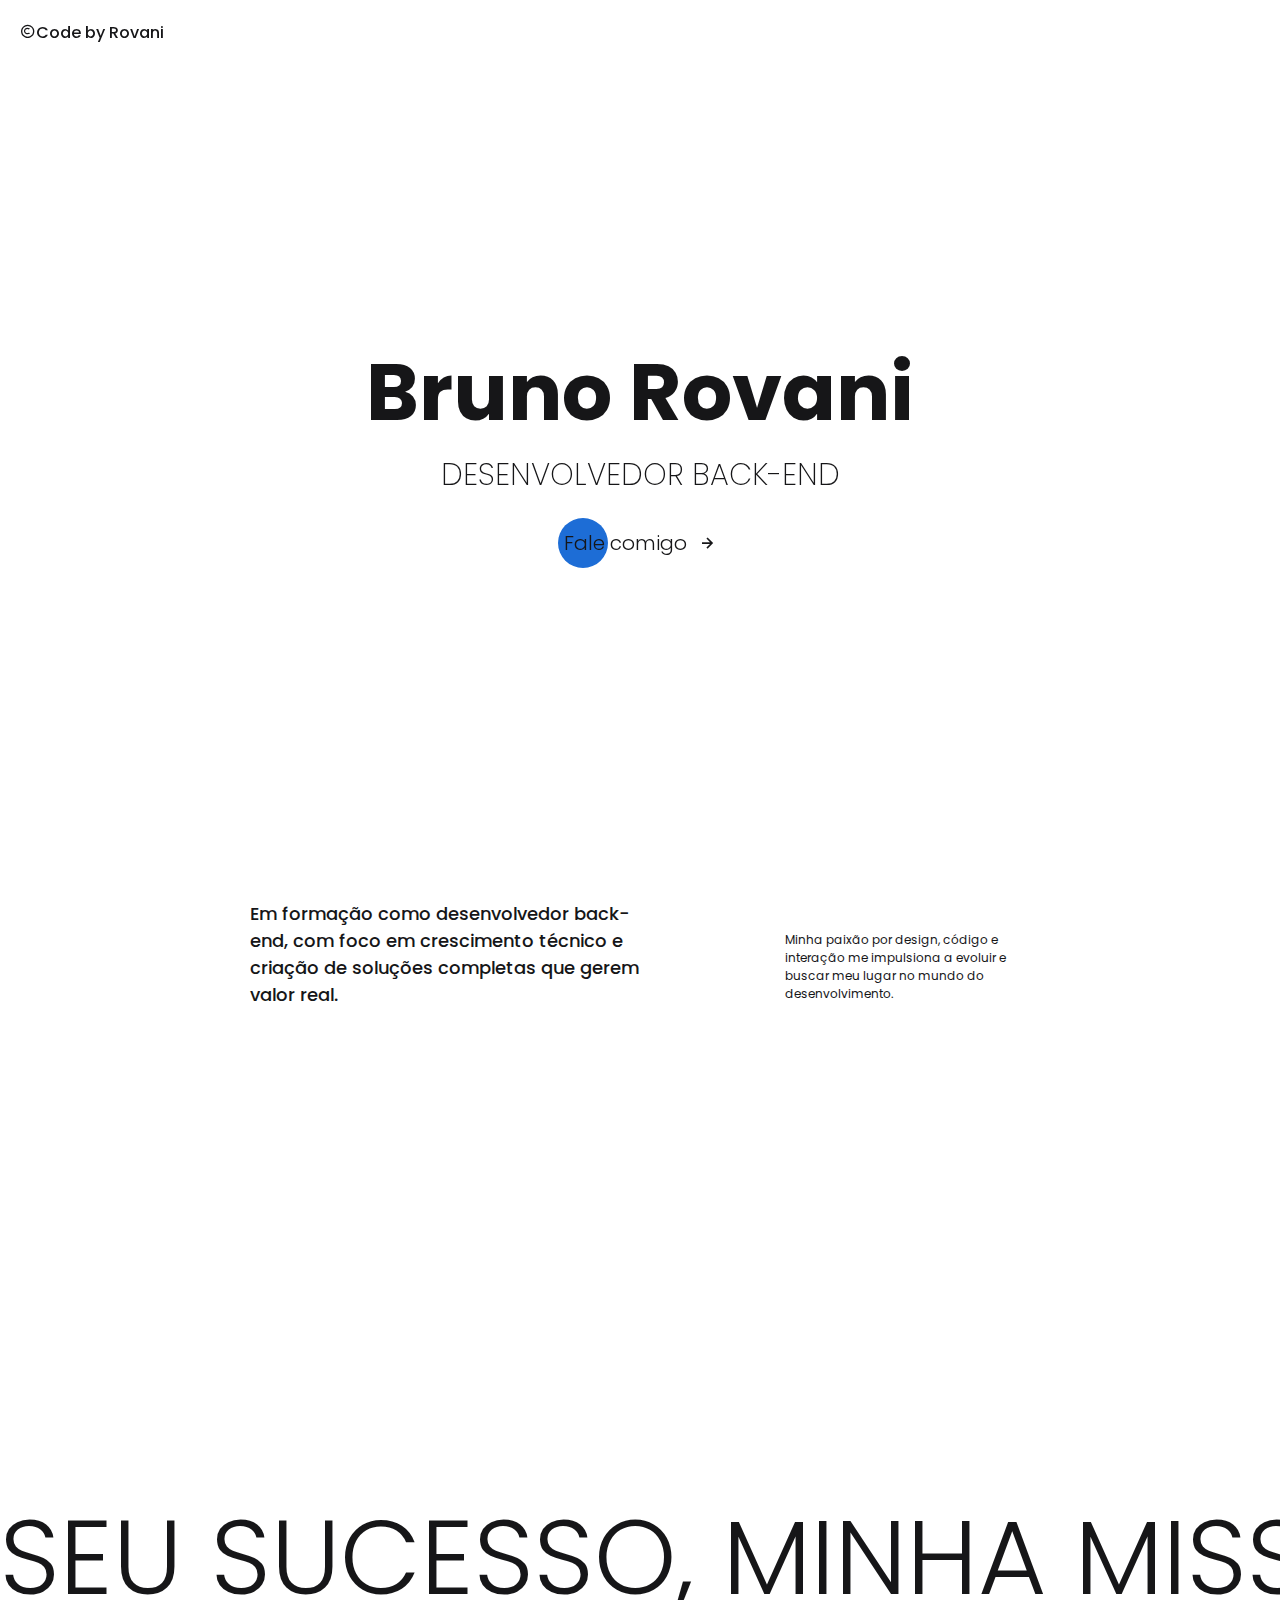
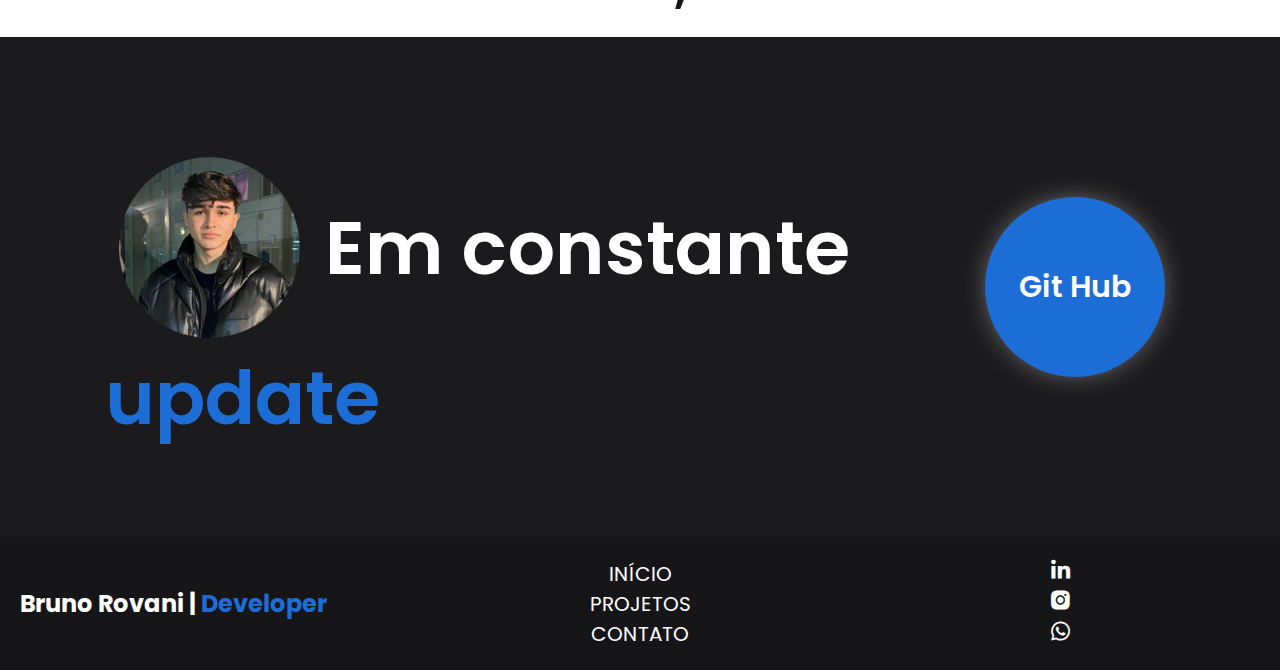
<file: index.html>
<!DOCTYPE html>
<html lang="pt-br">
<head>
    <meta charset="UTF-8">
    <meta name="viewport" content="width=device-width, initial-scale=1.0">
    <title>Bruno Rovani • Portfólio</title>
    <link rel="shortcut icon" href="img/favicon.ico" type="image/x-icon">
    <link rel="stylesheet" href="style.css">
    <link href='https://unpkg.com/boxicons@2.1.4/css/boxicons.min.css' rel='stylesheet'>
    

</head>
<body>


    
       <!-- Loader -->
    <div id="loader">
        <div class="spinner" id="loader-circle">
            <div></div>
            <div></div>
            <div></div>
            <div></div>
            <div></div>
            <div></div>
        </div>
    </div>
    
    
        <!-- ------------- SECTION INÍCIO -------------->
    
        <section class="inicio" id="inicio">
            <header class="copy">
                
                <span class="hidden2">
                    <i class='bx bx-copyright'></i>Code by Rovani
                </span>

               <!-- <div class="brasil" >
                    <span class="brasil-txt"> Brasil<br>São Paulo, <br>SP 📌</span>
            
                        <div >
                        </div>
                    
                </div>-->

            </header>
    
            <ul class="hidden3">
                <li><h1>Bruno Rovani</h1></li>
                <li><h2>DESENVOLVEDOR BACK-END</h2></li>
                <li>
                    <button onclick="UrlDelay('https://wa.me/5511992336415')">
                        <div class="button-txt">Fale comigo <i class='bx bx-right-arrow-alt'></i></div>
                    </button>
                </li>
            </ul>

        </section>
    
        <!------------- SECTION SOBRE --------------->
    
        <section class="sobre" id="sobre">
            <div class="sobre-title">
                    <div>
                        <h1 id="texto1">Em formação como desenvolvedor back-end, com foco em crescimento técnico e criação de soluções completas que gerem valor real.</h1>
                        <span class="hidden2">PROJETOS</span>
                    </div>
    
            <p id="texto2">Minha paixão por design, código e interação me impulsiona a evoluir e buscar meu lugar no mundo do desenvolvimento.</p>
            </div>
            <div class="line hidden"></div>
        </section>
    
        <!---------------- SECTION PROJETOS ------------------>
    
        <section class="projetos" id="projetos">
            <div class="projeto-container">
    
    
                <div class="projeto right hidden" onclick="UrlDelay('https://github.com/rovanidev/moodtracking-app')">
                    <span>MoodTracking-App</span> <i class='bx bx-link-external'></i>
                  </div>

                  <div class="projeto left hidden2" onclick="UrlDelay('https://github.com/brunorovani/SushiDelivery')">
                      <span>Sushi Delivery</span> <i class='bx bx-link-external'></i>
                  </div>
    
    
                <!--
                <div class="projeto right hidden">
                    <span>Projetos</span><i class='bx bx-link-external'></i>
                </div>
                -->
            </div>
        </section>

        

        <div class="frasedeimpacto" id="frasedeimpacto">
            <h1>SEU SUCESSO, MINHA MISSÃO</h1>
        </div>

        <!-------------------- SECTION CONTACT----------------------->
    
        <section class="contact">
    
            <div class="contact-title">
                <h1><img src="img/perfil.png" alt="">Em constante</h1>
                <h1>update</h1>
            </div>
    
    
                <div class="hardskills" onclick="UrlDelay('https://github.com/brunorovani')">
                    <div class="hardskills-circle">
                        <span>Git Hub</a></span>
                    </div>
                </div>
    
        </section>
    
          <!---------------------SECTION FOOTER------------------------>
    
       <footer class="footer" id="footer">
    
        <div class="footer-container">
    
            <div class="logo">
                <h2>Bruno Rovani | <span>Developer</h2>
            </div>
            <div class="navbar">
                <ul>
                    <li><a href="#inicio">INÍCIO</a></li>
                <li><a href="#projetos">PROJETOS</a></li>
                <li><a href="https://wa.me/5511992336415" target="_blank">CONTATO</a></li>
                </ul>
            </div>
            <div class="social">
                <ul>
                    <li>
                        <a href="https://www.linkedin.com/in/brunorovani/" target="_blank"><i class='bx bxs bxl-linkedin'></i></a>
                    </li>
                    <li>
                        <a href="https://www.instagram.com/brunorovani_/" target="_blank"><i class='bx bxs bxl-instagram-alt'></i></a>
                    </li>
                    <li>
                        <a href="https://wa.me/5511992336415" target="_blank"><i class='bx bxs bxl-whatsapp' ></i></a>
                    </li>
                </ul>
            </div>
        </div>
    </footer>


<script src="script.js"></script> 

</body>
</body>
</html>
</file>
<file: style.css>
/*----------Google Fonts----------*/

@import url("https://fonts.googleapis.com/css2?family=Poppins:ital,wght@0,100;0,200;0,300;0,400;0,500;0,600;0,700;0,800;0,900;1,100;1,200;1,300;1,400;1,500;1,600;1,700;1,800;1,900&family=Source+Sans+3:ital,wght@0,200..900;1,200..900&display=swap");

* {
  margin: 0;
  padding: 0;
  box-sizing: border-box;
  list-style: none;
  text-decoration: none;
  color: #161618;
  scroll-behavior: smooth;
  scroll-margin-top: 120px;
}

*,
*::before,
*::after {
  box-sizing: border-box;
}

section {
  height: 100vh;
  width: 100%;
  
}

 body, html {
  font-family: "Poppins";
  overflow-x: hidden;  
}


/*--------------Animações-----------------*/

.hidden {
  opacity: 0;
  transform: translateX(100%);
}

.hidden2 {
  opacity: 0;
  transform: translateX(-100%);
}

.hidden3 {
  position: relative;
  opacity: 0;
  transform: translateY(30%);
}

.show {
  opacity: 1;
  filter: blur(0px);
  transition: all 1.3s;
  transform: translateX(0%);
}

.show3 {
  opacity: 1;
  filter: blur(0px);
  transition: all 1.3s;
  transform: translateY(0%);
}


/*-----------------Intro---------------------*/

.copy {
  font-family: 'Poppins';
  font-weight: 500;
  margin: 20px 0px 0px 20px;
  display: inline-flex;
}

.inicio ul {
display: flex;
flex-direction: column;
margin-top: -45px;
align-items: center;
justify-content: center;
height: 100vh;
}

.inicio h1 {
  font-family: "Poppins";
  height: 120px;
  font-weight: 700;
  font-size: 100px;
}

.inicio h2 {
  font-family: "Poppins";
  font-weight: 200;
  font-size: 40px;
}

button {
  padding: 10px 6px;
  background: transparent;
  position: relative;
  margin-top: 20px;
  border: none;
  color: rgb(0, 0, 0);
  cursor: pointer;
}

button::before {
  content: "";
  position: absolute;
  top: 0;
  left: 0;
  height: 100%;
  width: 50px;
  border-radius: 30px;
  background:  #1d6dd6;
  z-index: -1;
  transition: 0.3s;
}

button:hover::before {
  width: 100%;
  border-radius: 30px;
}

.button-txt {
  display: flex;
  align-items: center;
  font-size: 20px;
  font-weight: 300;
  font-family: "Poppins";
  gap: 10px;
}

/*-----------------------Sobre--------------------*/

.sobre {
  height: 100%;
}

.sobre-title {
  display: flex;
  align-items: flex-start;
  text-align: left;
  justify-content: space-between;
  align-items: center;
  margin: 0px 300px;
  gap: 200px;
}

.sobre h1 {
  font-size: 25px;
  font-weight: 400;

}

.sobre p {
  font-size: 14px;
}

.line {
border: solid 0.5px rgba(0, 0, 0, 0.575);
margin: 60px 300px 0px 300px;
} 

/*------------------Projetos----------------*/


.projetos {
  padding: 0px 80px;
  height: 100%;
  font-size: 80px;
}

.right {
  display: flex;
  border: solid 1px rgb(167, 167, 167);
  max-width: 1000px;
  border-radius: 200px;
  font-weight: 300;
  align-items: center;
  justify-content: space-between;
  margin-left: auto;
  margin-right: 100px;
  margin-top: 30px;
  margin-bottom: 30px;
  cursor: pointer;
}

.left {
  display: flex;
  border: solid 1px rgb(167, 167, 167);
  max-width: 1000px;
  border-radius: 200px;
  font-weight: 300;
  align-items: center;
  justify-content: space-between;
  margin-left: 100px;
  margin-right: auto;
  cursor: pointer;
}

.projeto {
  position: relative;
  overflow: hidden;
}

.projeto span, .bx-link-external {
  margin: 20px 30px;
}

.projeto::after {
    content: ''; 
    position: absolute;
    width: 0%; /* Começa sem largura */
    height: 100%; /* Mantém a altura correta */
    background-color: #1d6dd6; 
    border-radius: 200px;
    transform-origin: left; 
    transition: width 0.5s ease-in-out; 
    z-index: -1;
}

.projeto:hover::after {
  width: 100%;
}



/*----------Frase de Impacto----------*/

.frasedeimpacto {
  height: 100%;
}

.frasedeimpacto h1{
  font-size: 140px;
  font-weight: 300;
  margin-top: 60px;
  white-space: nowrap;
  animation: carrosel 8s linear infinite; 
  }

  @keyframes carrosel {
    0% {
      transform: translateX(-100%);
    }
    50% {
      transform: translateX(0);
    }
    100% {
      transform: translateX(100%);
    }
  }
  

  /*----------------------Contact---------------------*/

.contact {
  background-color: #1b1b1d;
  display: flex;
  flex-direction: row;
  justify-content: center;
  align-items: center;
  justify-content: space-around;
  height: 500px;
}


.contact-title h1{
  color: rgb(255, 255, 255);
  font-size: 100px;
  font-weight: 600;
  align-items: center;
  text-align: left;
  display: flex;
  width: 900px;
  white-space: nowrap;
}

.contact-title h1:nth-child(2) {
  margin-left: 0px;
  height: 80px;
  color: #1d6dd6;
}


.contact-title img {
width: 220px;
height: 100%;
}


.hardskills-circle {
  width: 220px;
  height: 220px;
  background-color: #1d6dd6;
  border-radius: 50%;
  text-align: center;
  justify-content: center;
  align-items: center;
  display: flex;
  font-weight: 600;
  font-size: 23px;
  color: white;
  box-shadow: 0px 0px 36px -16px white;
  position: relative;
  overflow: hidden;
  animation: pulse 3s ease-in-out infinite; 
  margin-right: 10px;
}

@keyframes pulse {
  0% {
    transform: scale(1); 
  }
  50% {
    transform: scale(1.1); 
  }
  100% {
    transform: scale(1); 
  }
}

.hardskills-circle::after {
  content: ''; /* Criação da camada de fundo */
  position: absolute;
  top: 0;
  left: 0;
  width: 100%;
  height: 100%;
  background-color: #154c94; 
  border-radius: 50%;
  transform: scale(0); 
  transform-origin: center; 
  transition: transform 0.5s ease-in-out; 
  z-index: -1;
}

.hardskills-circle:hover::after {
  transform: scale(1); 
}

.hardskills-circle:hover {
  cursor: pointer;
}

.hardskills-circle span {
  font-size: 30px;
  color: white;
}


/*------------------------Footer---------------------------*/

.footer-container {
  display: flex;
  align-items: center; 
  background: #161618;
  padding: 20px 20px;
  justify-content: space-between;
}

.logo h2{
 width: 400px;
 color: white;
}

.logo span {
    color: #1d6dd6;
}

.navbar {
  display: flex;
  gap: 2px;
  font-size: 20px;
  align-items: center;
  flex-direction: column;
  width: 400px;
}

.navbar ul > li {
  text-align: center;
}

.navbar a:hover {
color: #1d6dd6;
}

.social {
  display: flex;
  gap: 2px;
  font-size: 20px;
  align-items: center;
  flex-direction: column;
  width: 400px;
}

.footer-container a, .bxs {
  color: white;
}

.social .bx {
  font-size: 25px;
  justify-content: center;
}

.bxs:hover {
 color: #1d6dd6;
}

/* ---------------------Estilo do fundo do loader------------------------- */
#loader {
  position: fixed;
  top: 0;
  left: 0;
  width: 100%;
  height: 100%;
  background: white; /* Ou outra cor */
  display: flex;
  justify-content: center;
  align-items: center;
  z-index: 9999;
  opacity: 1;
  transition: opacity 0.5s ease-out;
}

/* ----------------Esconder o loader quando a página estiver carregada-------------- */
#loader.hidden {
  opacity: 0;
  pointer-events: none;
}

/* Loader do Uiverse.io */
.spinner {
  width: 80px;
  height: 80px;
  --clr: rgb(127, 207, 255);
  --clr-alpha: rgb(127, 207, 255, .1);
  animation: spinner 2s infinite linear;
  transform-style: preserve-3d;
}

.spinner > div {
  background-color: var(--clr-alpha);
  height: 100%;
  position: absolute;
  width: 100%;
  border: 5px solid var(--clr);
}

.spinner div:nth-of-type(1) { transform: translateZ(-40px) rotateY(180deg); }
.spinner div:nth-of-type(2) { transform: rotateY(-270deg) translateX(50%); transform-origin: top right; }
.spinner div:nth-of-type(3) { transform: rotateY(270deg) translateX(-50%); transform-origin: center left; }
.spinner div:nth-of-type(4) { transform: rotateX(90deg) translateY(-50%); transform-origin: top center; }
.spinner div:nth-of-type(5) { transform: rotateX(-90deg) translateY(50%); transform-origin: bottom center; }
.spinner div:nth-of-type(6) { transform: translateZ(40px); }

@keyframes spinner {
  0% { transform: rotate(0deg) rotateX(0deg) rotateY(0deg); }
  50% { transform: rotate(180deg) rotateX(180deg) rotateY(180deg); }
  100% { transform: rotate(360deg) rotateX(360deg) rotateY(360deg); }
}

/*Responsividade*/

/*1632x872*/

@media screen and (max-width: 1570px) {

  /*-----Inicio-----*/

  .inicio h1 {
    font-size: 80px;
  }

  .inicio h2 {
    font-size: 30px;
  }

  /*-----Sobre-----*/

  .sobre-title {
    gap: 120px;
  }

  .sobre-title h1 {
    font-size: 20px;
  }

  .sobre-title p {
    font-size: 12px;
  }

  .frasedeimpacto h1 {
    font-size: 115px;
  }

  /*-----Projetos-----*/

  .projetos {
    font-size: 70px;
  }
}


@media screen and (max-width: 1390px) {
  .right {
    max-width: 800px;
  }

  .left {
    max-width: 800px;
  }

   /*-----Sobre-----*/


  .sobre-title h1 {
    font-weight: 500;
  }

}

/*-----Contact-----*/

.contact-title h1 {
  font-size: 75px;
  width: 670px;
}

.hardskills-circle {
  width: 180px;
  height: 180px;
}


@media screen and (max-width: 1320px) {


  /*-----Sobre-----*/

  .sobre-title  {
    gap: 130px;
    margin: 0px 250px;
  }

  .sobre-title h1 {
    font-size: 18px;
  }

  .sobre-title h2 {
    font-size: 10px;
  }

  .frasedeimpacto h1 {
    font-size: 105px;
  }

  /*-----Projetos-----*/

  .projetos {
    font-size: 60px;
  }

  .line {
    margin: 60px 190px 0px 190px;
  }

 

}

@media screen and (max-width: 1190px) {

  /*-----Sobre-----*/

  .sobre-title {
    gap: 70px;
  }

.sobre-title h1{
font-size: 15px;
}

.sobre-title h2 {
  font-size: 9px;
}

/*-----Contact-----*/

  .contact-title h1 {
    font-size: 75px;
    width: 670px;
  }

  .hardskills-circle {
    width: 180px;
    height: 180px;
  }

  /*-----Projetos-----*/

  .projetos {
    font-size: 50px;
  }

  .right {
    max-width: 700px;
  }

  .left {
    max-width: 700px;
  }


  /*-----Frase de impacto-----*/

  .frasedeimpacto h1{
    font-size: 85px;
  }

  /*-----Footer-----*/

  .logo h2 {
    width: 350px;
  }
}

@media screen and (max-width: 1130px) {
  .projetos {
    font-size: 40px;
  }

  .right {
    max-width: 600px;
  }

  .left {
    max-width: 600px;
  }

}

@media screen and (max-width: 1020px) {
  button {
    padding: 10px 6px;
  }

  button::before {
    border-radius: 30px;
    width: 50px;
    height: 100%;
  }
  
  /*-----Sobre-----*/

  .sobre-title {
    gap: 100px;
    margin: 0px 220px;
  }

.sobre-title h1{
font-size: 13px;
font-weight: 600;
}

.sobre-title h2 {
  font-size: 1px;
}

.line {
  margin: 60px 100px 0px 100px;
}

/*-----Projetos-----*/

.projetos {
  font-size: 45px;
}

.right {
  max-width: 600px;
  margin: 20px auto;
  
}

.left {
  max-width: 600px;
  margin: auto;
}

/*-----frasde de impacto-----*/

.frasedeimpacto h1 {
  font-size: 75px;
}

 /*-----Footer-----*/

 .logo h2 {
  width: 310px;
}
}

@media screen and (max-width: 963px) {
  
  button {
    padding: 10px 6px;
  }

  button::before {
    border-radius: 30px;
    width: 50px;
    height: 100%;
  }
  /*-----Sobre-----*/

  .sobre-title {
    gap: 70px;
    margin: 0px 180px;
  }

  
  .projetos {
    font-size: 45px;
  }

  .right {
    max-width: 600px;
    margin: 20px auto;
    
  }

  .left {
    max-width: 600px;
    margin: auto;
  }

  /*Frase de impacto*/

  .frasedeimpacto h1 {
    font-size: 75px;
    margin-top: 20px;
  }

  /*-----Contact-----*/

  .contact {
    height: 300px;
  }


  .contact-title h1 {
    font-size: 55px;
    width: 590px;
    font-weight: 600;
  }

  .contact-title h1:nth-child(2) {
    margin-left: 0px;
    height: 35px;
    color: #1d6dd6;
  }
  

  .contact-title img {
    width: 160px;
    height: 100%;
    }

  .hardskills-circle {
    width: 170px;
    height: 170px;
  }

  .logo h2 {
    width: 285px;
    font-size: 20px;
  }

  .hardskills-circle span {
    font-size: 25px;
    color: white;
  }
}

@media screen and (max-width: 840px) {
    /*-----Inicio-----*/

    .inicio h1 {
      font-size: 60px;
      height: 90px;
    }
  
    .inicio h2 {
      font-size: 20px;
    }

    button {
      padding: 10px 7px;
    }
  
    button::before {
      border-radius: 30px;
      width: 43px;
      height: 100%;
    }

    .button-txt {
      font-size: 16px;
    }

    /*-----Sobre-----*/


  .sobre-title {
    gap: 70px;
    margin: 0px 130px;
  }

  .sobre-title h1{
font-size: 14px;
font-weight: 600;
}

  .line {
  margin: 60px 100px 0px 100px;
}

/*Projetos*/

.projetos {
  font-size: 40px;
}

/*Frase de Impacto*/

.frasedeimpacto h1 {
  font-size: 62px;
}

  /*Contact*/

  .contact {
    height: 270px;
  }

  .contact-title h1 {
    font-size: 50px;
    width: 500px;

  }

  .contact-title img {
    width: 160px;
    height: 100%;
    }

    .contact-title h1:nth-child(2) {
      margin-left: 0px;
      height: 40px;
      color: #1d6dd6;
    }

  .hardskills-circle {
    width: 150px;
    height: 150px;
  }

  /*-----Footer------*/

  .footer-container {
    height: 100px;
  }

 .logo h2 {
  width: 250px;
  font-size: 15px;
}

.navbar {
  font-size: 15px;
}
}

@media screen and (max-width: 750px) {
  button {
    padding: 10px 7px;
  }

  button::before {
    border-radius: 30px;
    width: 43px;
    height: 100%;
  }
  
  /*-----Sobre-----*/


.sobre-title {
  gap: 40px;
  margin: 0px 100px;
}

.sobre-title h1{
font-size: 14px;
font-weight: 600;
}

.line {
margin: 60px 100px 0px 100px;
}

/*Projetos*/

.projetos {
font-size: 35px;
}

.right {
  max-width: 600px;
  margin: 20px auto;
  font-weight: 400;
}

.left {
  max-width: 600px;
  margin: auto;
  font-weight: 400;
}

/*Frase de Impacto*/

.frasedeimpacto h1 {
font-size: 56px;
}

/*Contact*/

.contact {
  height: 250px;
}

.contact-title h1 {
  font-size: 50px;
  width: 490px;
}

.hardskills-circle {
  width: 140px;
  height: 140px;
}

/*-----Footer------*/

.footer-container {
  height: 100px;
}

.logo h2 {
width: 230px;
font-size: 15px;
}

.navbar {
font-size: 15px;
}
}

@media screen and (max-width: 678px) {
  
  button {
    padding: 10px 7px;
  }

  button::before {
    border-radius: 30px;
    width: 43px;
    height: 100%;
  }
  
  /*-----Sobre-----*/


.sobre-title {
  gap: 40px;
  margin: 0px 70px;
}

.sobre-title h1{
font-size: 12px;
font-weight: 600;
}

.line {
margin: 60px 80px 0px 80px;
}

/*Projetos*/

.projetos {
font-size: 30px;
}

.right {
  max-width: 600px;
  margin: 20px auto;
  font-weight: 400;
}

.left {
  max-width: 600px;
  margin: auto;
  font-weight: 400;
}

/*Frase de Impacto*/

.frasedeimpacto h1 {
font-size: 49px;
}

/*Contact*/

.contact {
  height: 230px;
}

.contact-title h1 {
  font-size: 45px;
  width: 430px;
}

.contact-title img {
  width: 120px;
  height: 100%;
  }

.hardskills-circle {
  width: 130px;
  height: 130px;
}

/*-----Footer------*/

.footer-container {
  height: 100px;
}

.logo h2 {
width: 160px;
font-size: 15px;
}

.navbar {
font-size: 15px;
}

.hardskills-circle span {
  font-size: 20px;
  color: white;
}

.social {
  width: 200px;
}
}

@media screen and (max-width: 610px) {

  /*-----Inicio-----*/

  .inicio h1 {
    font-size: 60px;
    height: 90px;
  }

  .inicio h2 {
    font-size: 20px;
  }

  button {
    padding: 10px 7px;
  }

  button::before {
    border-radius: 30px;
    width: 43px;
    height: 100%;
  }
  .button-txt {
    font-size: 16px;
  }

  .copy span {
    font-size: 15px;
  }

  /*-----Sobre-----*/


.sobre-title {
  gap: 80px;
  margin: 0px 70px;
}

.sobre-title h1{
font-size: 12px;
font-weight: 600;
}

.line {
margin: 60px 70px 0px 70px;
}

/*Projetos*/

.projetos {
font-size: 25px;
padding: 0px 80px;
}

.right {
  max-width: 600px;
  margin: 20px auto;
  font-weight: 400;
}

.left {
  max-width: 600px;
  margin: auto;
  font-weight: 400;
}

/*Frase de Impacto*/

.frasedeimpacto h1 {
font-size: 42px;
}

/*Contact*/

.contact {
  height: 180px;
}

.contact-title h1 {
  font-size: 40px;
  width: 400px;
}

.contact-title h1:nth-child(2) {
  margin-left: 0px;
  height: 40px;
  color: #1d6dd6;
}

.contact-title img {
  width: 110px;
  height: 100%;
  }

.hardskills-circle {
  width: 120px;
  height: 120px;
}

/*-----Footer------*/

.footer-container {
  height: 100px;
}

.logo h2 {
width: 140px;
font-size: 15px;
}

.navbar {
font-size: 15px;
}

.hardskills-circle span {
  font-size: 18px;
  color: white;
}

.social {
  width: 200px;
}

.social .bxs {
  font-size: 20px;

}
}

@media screen and (max-width: 510px) {

  /*-----Inicio-----*/

  .inicio h1 {
    font-size: 50px;
    height: 70px;
  }

  .inicio h2 {
    font-size: 17px;
  }

  button {
    padding: 10px 7px;
  }

  button::before {
    border-radius: 30px;
    width: 40px;
    height: 100%;
  }

  .button-txt {
    font-size: 14px;
    font-weight: 300;
  }

  .copy span {
    font-size: 15px;
  }

  /*-----Sobre-----*/


.sobre-title {
  gap: 30px;
  margin: 0px 50px;
}

.sobre-title h1{
font-size: 13px;
font-weight: 600;
}

.line {
margin: 60px 70px 0px 70px;
}

  /*Projetos*/

.projetos {
  font-size: 22px;
  padding: 0px 70px;
  }

  .right {
    max-width: 600px;
    margin: 20px auto;
    font-weight: 400;
  }

  .left {
    max-width: 600px;
    margin: auto;
    font-weight: 400;
  }

  /*Frase de Impacto*/

.frasedeimpacto h1 {
  font-size: 35px;
  }
  
/*Contact*/

.contact {
  height: 180px;
}

.contact-title h1 {
  font-size: 33px;
  width: 340px;
  font-weight: 600;
}

.contact-title h1:nth-child(2) {
  margin-left: 0px;
  height: 40px;
  color: #1d6dd6;
}

.contact-title img {
  width: 90px;
  height: 100%;
  }

.hardskills-circle {
  width: 100px;
  height: 100px;
}

/*-----Footer------*/

.footer-container {
  height: 90px;
}

.logo h2 {
width: 110px;
font-size: 15px;
}

.navbar {
font-size: 15px;
}

.hardskills-circle span {
  font-size: 18px;
  color: white;
}

.social {
  width: 200px;
}

.social .bxs {
  font-size: 20px;

}
}

@media screen and (max-width: 454px) {

  /*-----Inicio-----*/

  .inicio h1 {
    font-size: 45px;
    height: 65px;
  }

  .inicio h2 {
    font-size: 17px;
  }

  button {
    padding: 10px 7px;
  }

  button::before {
    border-radius: 30px;
    width: 40px;
    height: 100%;
  }

  .button-txt {
    font-size: 14px;
    font-weight: 300;
  }

  .copy span {
    font-size: 15px;
  }

  /*-----Sobre-----*/


.sobre-title {
  gap: 30px;
  margin: 0px 40px;
}

.sobre-title h1{
font-size: 11px;
font-weight: 600;
}

.line {
margin: 60px 40px 0px 40px;
}

  /*Projetos*/

.projetos {
  font-size: 21.5px;
  padding: 0px 50px;
  }

  .right {
    max-width: 1000px;
    margin: 20px auto;
    font-weight: 400;
  }

  .left {
    max-width: 1000px;
    margin: auto;
    font-weight: 400;
  }

  /*Frase de Impacto*/

.frasedeimpacto h1 {
  font-size: 29px;
  }
  
/*Contact*/

.contact {
  height: 130px;
}

.contact-title h1 {
  font-size: 27px;
  width: 260px;
  font-weight: 600;
}

.contact-title h1:nth-child(2) {
  margin-left: 0px;
  height: 20px;
  color: #1d6dd6;
}

.contact-title img {
  width: 70px;
  height: 100%;
  }

.hardskills-circle {
  width: 80px;
  height: 80px;
}

.hardskills-circle span {
  font-size: 15px;
  color: white;
}

/*-----Footer------*/

.footer-container {
  height: 90px;
}

.logo h2 {
width: 90px;
font-size: 12px;
}

.navbar {
font-size: 12px;
}

.social {
  width: 200px;
}

.social .bxs {
  font-size: 15px;

}
}

@media screen and (max-width: 390px) {

  /*-----Inicio-----*/

  .inicio h1 {
    font-size: 45px;
    height: 65px;
  }

  .inicio h2 {
    font-size: 17px;
  }

  button {
    padding: 10px 7px;
  }

  button::before {
    border-radius: 30px;
    width: 40px;
    height: 100%;
  }

  .button-txt {
    font-size: 14px;
    font-weight: 300;
  }

  .copy span {
    font-size: 15px;
  }

  /*-----Sobre-----*/


.sobre-title {
  gap: 25px;
  margin: 0px 30px;
}

.sobre-title h1{
font-size: 11px;
font-weight: 650;
}

.line {
margin: 60px 40px 0px 40px;
}

  /*Projetos*/

.projetos {
  font-size: 21.5px;
  padding: 0px 35px;
  }

  .right {
    max-width: 1000px;
    margin: 20px auto;
    font-weight: 400;
  }

  .left {
    max-width: 1000px;
    margin: auto;
    font-weight: 400;
  }

  /*Frase de Impacto*/

.frasedeimpacto h1 {
  font-size: 29px;
  }
  
/*Contact*/

.contact {
  height: 130px;
}

.contact-title h1 {
  font-size: 27px;
  width: 260px;
  font-weight: 600;
}

.contact-title h1:nth-child(2) {
  margin-left: 0px;
  height: 20px;
  color: #1d6dd6;
}

.contact-title img {
  width: 70px;
  height: 100%;
  }

.hardskills-circle {
  width: 80px;
  height: 80px;
}

/*-----Footer------*/

.footer-container {
  height: 90px;
}

.logo h2 {
width: 90px;
font-size: 12px;
}

.navbar {
font-size: 12px;
}


.social {
  width: 200px;
}

.social .bxs {
  font-size: 15px;

}
}

@media screen and (max-width: 390px) {

  /*-----Inicio-----*/

  .inicio h1 {
    font-size: 40px;
    height: 60px;
  }

  .inicio h2 {
    font-size: 15px;
  }

  button {
    padding: 10px 7px;
  }

  button::before {
    border-radius: 30px;
    width: 40px;
    height: 100%;
  }

  .button-txt {
    font-size: 12px;
    font-weight: 300;
  }

  .copy span {
    font-size: 15px;
  }

  /*-----Sobre-----*/


.sobre-title {
  gap: 20px;
  margin: 0px 30px;
}

.sobre-title h1{
font-size: 10px;
font-weight: 650;
}

.line {
margin: 30px 40px 0px 40px;
}

  /*Projetos*/

.projetos {
  font-size: 20px;
  padding: 0px 25px;
  }

  .right {
    max-width: 1000px;
    margin: 20px auto;
    font-weight: 400;
  }

  .left {
    max-width: 1000px;
    margin: auto;
    font-weight: 400;
  }

  /*Frase de Impacto*/

.frasedeimpacto h1 {
  font-size: 29px;
  }
  
/*Contact*/

.contact {
  height: 130px;
}

.contact-title h1 {
  font-size: 25px;
  width: 260px;
  font-weight: 620;
}

.contact-title h1:nth-child(2) {
  margin-left: 0px;
  height: 20px;
  color: #1d6dd6;
}

.contact-title img {
  width: 70px;
  height: 100%;
  }

.hardskills-circle {
  width: 70px;
  height: 70px;
}

.hardskills-circle span {
  font-size: 12px;
}

/*-----Footer------*/

.footer-container {
  height: 80px;
}

.logo h2 {
width: 70px;
font-size: 10px;
}

.navbar {
font-size: 11px;
width: 70px;
}


.social {
  width: 70px;
}

.social .bxs {
  font-size: 12px;
}
}
</file>
